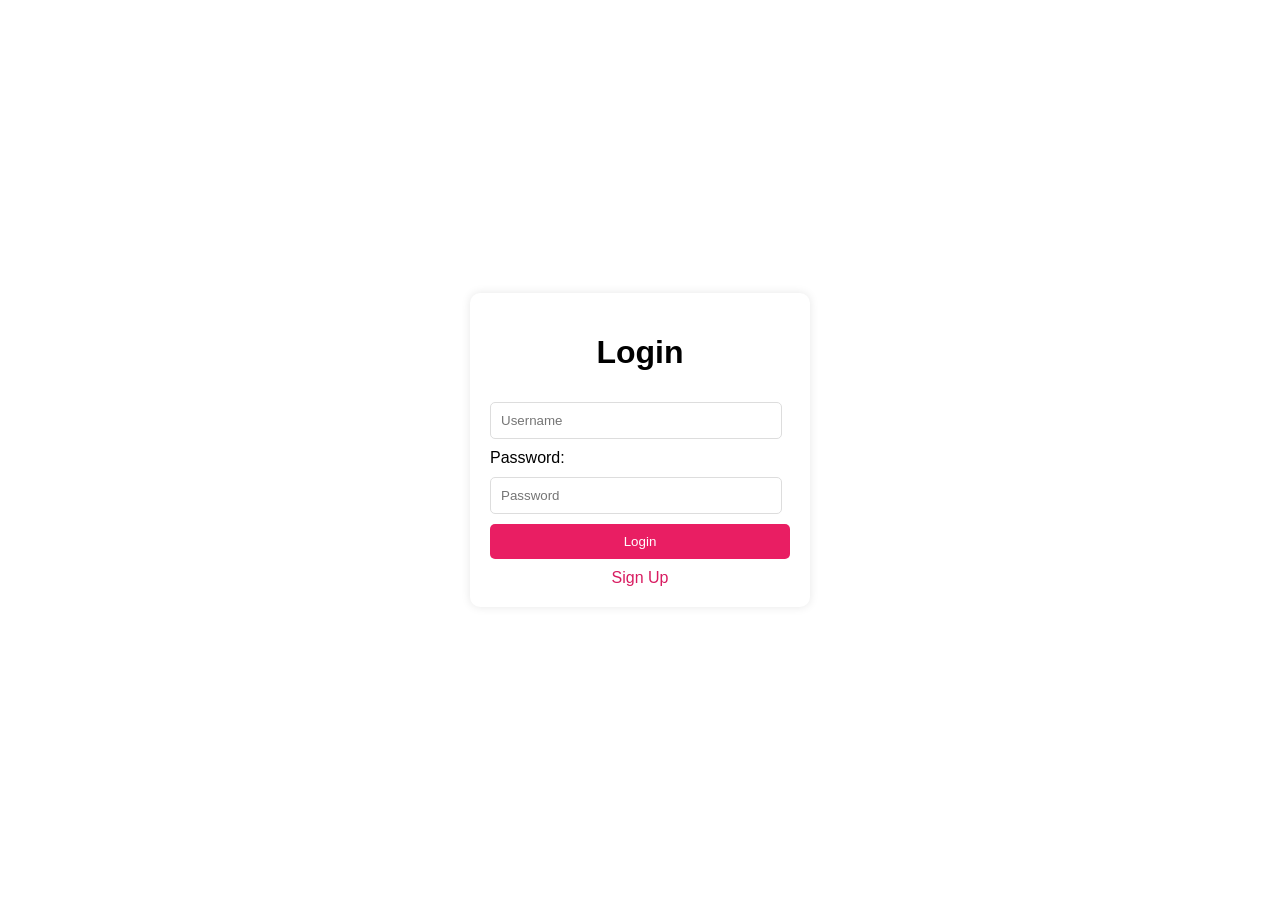
<file: public/login.html>
<!DOCTYPE html>
<html lang="en">
<head>
    <meta charset="UTF-8">
    <meta name="viewport" content="width=device-width, initial-scale=1.0">
    <title>Photo Sharing</title>
    <style>
        body {
            font-family: Arial, sans-serif;
            background-image: url(https://images.pexels.com/photos/358904/pexels-photo-358904.jpeg?auto=compress&cs=tinysrgb&w=1260&h=750&dpr=1);
            background-size: cover;
            display: flex;
            justify-content: center;
            align-items: center;
            height: 100vh;
            margin: 0;
        }
        .login-container {
            padding: 20px;
            border-radius: 10px;
            box-shadow: 0 0 10px rgba(0,0,0,0.1);
            width: 300px;
            background-color: white;
        }
        .login-container h1 {
            text-align: center;
            color: black;
        }
        .login-container input {
            width: 90%;
            padding: 10px;
            margin: 10px 0;
            border: 1px solid #ddd;
            border-radius: 5px;
        }
        .login-container button {
            width: 100%;
            padding: 10px;
            background: #e91e63;
            color: white;
            border: none;
            border-radius: 5px;
            cursor: pointer;
        }
        .login-container button:hover {
            background: #d81b60;
        }
        .login-container a {
            display: block;
            text-align: center;
            margin-top: 10px;
            color: #e6dbde;
            text-decoration: none;
        }
        .error {
            color: red;
            font-size: 0.9em;
            margin-top: -10px;
            margin-bottom: 10px;
        }
    </style>
</head>
<body>
    <div class="login-container">
        <h1>Login</h1>
        <form id="loginForm" action="index.html" method="post">
            <input type="text" name="username" id="username" placeholder="Username" required>
            <div class="error" id="usernameError"></div>
            <label for="password">Password:</label>
            <input type="password" name="password" id="password" placeholder="Password" required maxlength="20">
            <div class="error" id="passwordError"></div>
            <button type="submit">Login</button>
            <a href="signup.html" style="color: #d81b60;">Sign Up</a>
        </form>
    </div>
    <script>
        document.getElementById('loginForm').addEventListener('submit', function(event) {
            event.preventDefault(); // Prevent form submission initially

            var username = document.getElementById('username').value;
            var password = document.getElementById('password').value;
            var usernameError = document.getElementById('usernameError');
            var passwordError = document.getElementById('passwordError');

            usernameError.textContent = ''; // Clear previous error messages
            passwordError.textContent = '';

            // Validate username
            if (username.length < 3 || username.length > 15) {
                usernameError.textContent = 'Username must be between 3 and 15 characters long.';
            } else if (!/^[a-zA-Z0-9]+$/.test(username)) {
                usernameError.textContent = 'Username can only contain letters and numbers.';
            }

            // Validate password
            if (password.length < 8) {
                passwordError.textContent = 'Password must be at least 8 characters long.';
            } else if (!/[A-Z]/.test(password)) {
                passwordError.textContent = 'Password must contain at least one uppercase letter.';
            } else if (!/[a-z]/.test(password)) {
                passwordError.textContent = 'Password must contain at least one lowercase letter.';
            } else if (!/[0-9]/.test(password)) {
                passwordError.textContent = 'Password must contain at least one number.';
            } else if (!/[!@#$%^&*(),.?":{}|<>]/.test(password)) {
                passwordError.textContent = 'Password must contain at least one special character.';
            }

  

            if (usernameError.textContent === '' && passwordError.textContent === '') {
                const newTab = window.open('index.html', '_blank');
                newTab.focus();
            }
            
        });
    </script>
</body>
</html>
</file>
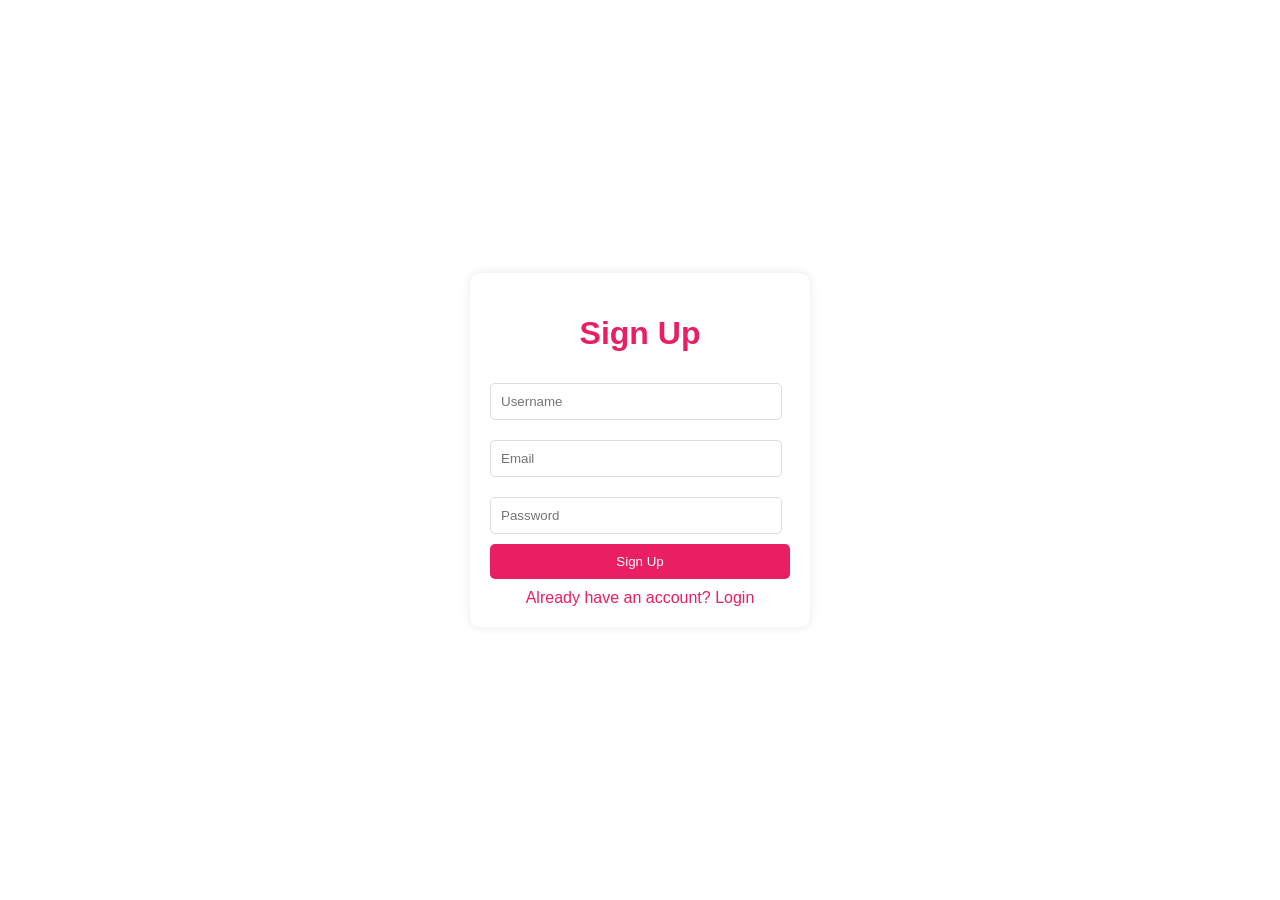
<file: public/signup.html>
<!DOCTYPE html>
<html lang="en">
<head>
    <meta charset="UTF-8">
    <meta name="viewport" content="width=device-width, initial-scale=1.0">
    <title>Photo Sharing</title>
    <style>
        body {
            background-image: url(https://images.pexels.com/photos/358904/pexels-photo-358904.jpeg?auto=compress&cs=tinysrgb&w=1260&h=750&dpr=1);
            background-size: cover;
            font-family: Arial, sans-serif;
            display: flex;
            justify-content: center;
            align-items: center;
            height: 100vh;
            margin: 0;
        }
        .signup-container {
            padding: 20px;
            border-radius: 10px;
            box-shadow: 0 0 10px rgba(0,0,0,0.1);
            width: 300px;
            background: white; /* Added background for better readability */
        }
        .signup-container h1 {
            text-align: center;
            color: #e91e63;
        }
        .signup-container input {
            width: 90%;
            padding: 10px;
            margin: 10px 0;
            border: 1px solid #ddd;
            border-radius: 5px;
        }
        .signup-container button {
            width: 100%;
            padding: 10px;
            background: #e91e63;
            color: white;
            border: none;
            border-radius: 5px;
            cursor: pointer;
        }
        .signup-container button:hover {
            background: #d81b60;
        }
        .signup-container a {
            display: block;
            text-align: center;
            margin-top: 10px;
            color: #e91e63;
            text-decoration: none;
        }
        .error {
            color: red;
            font-size: 0.9em;
            margin-top: -10px;
            margin-bottom: 10px;
        }
    </style>
</head>
<body>
    <div class="signup-container">
        <h1>Sign Up</h1>
        <form id="signupForm" action="login.html" method="post">
            <input type="text" name="username" id="username" placeholder="Username" required>
            <div class="error" id="usernameError"></div>
            <input type="email" name="email" id="email" pattern="^[^\s@]+@[^\s@]+\.[^\s@]+$" title="ex:sdd@gmail.com" placeholder="Email" required>
            <input type="password" name="password" id="password" placeholder="Password" required maxlength="8">
            <div class="error" id="passwordError"></div>
            <button type="submit">Sign Up</button>
            <a href="login.html">Already have an account? Login</a>
        </form>
    </div>
    <script>
        document.getElementById('signupForm').addEventListener('submit', function(event) {
            var username = document.getElementById('username').value;
            var password = document.getElementById('password').value;
            var usernameError = document.getElementById('usernameError');
            var passwordError = document.getElementById('passwordError');
            usernameError.textContent = '';
            passwordError.textContent = '';

            // Custom username validation
            if (username.length < 3 || username.length > 15) {
                usernameError.textContent = 'Username must be between 3 and 15 characters long.';
                event.preventDefault(); // Prevent form submission
            } else if (!/^[a-zA-Z0-9]+$/.test(username)) {
                usernameError.textContent = 'Username can only contain letters and numbers.';
                event.preventDefault(); // Prevent form submission
            }

            // Existing password validation code
            if (password.length < 8) {
                passwordError.textContent = 'Password must be at least 8 characters long.';
                event.preventDefault();
            } else if (!/[A-Z]/.test(password)) {
                passwordError.textContent = 'Password must contain at least one uppercase letter.';
                event.preventDefault();
            } else if (!/[a-z]/.test(password)) {
                passwordError.textContent = 'Password must contain at least one lowercase letter.';
                event.preventDefault();
            } else if (!/[0-9]/.test(password)) {
                passwordError.textContent = 'Password must contain at least one number.';
                event.preventDefault();
            } else if (!/[!@#$%^&*(),.?":{}|<>]/.test(password)) {
                passwordError.textContent = 'Password must contain at least one special character.';
                event.preventDefault();
            }

            // Redirect logic
            if (usernameError.textContent === '' && passwordError.textContent === '') {
                setTimeout(function() {
                    window.location.href = 'login.html';
                }, 0);
                event.preventDefault();
            }
        });
    </script>
</body>
</html>
</file>
